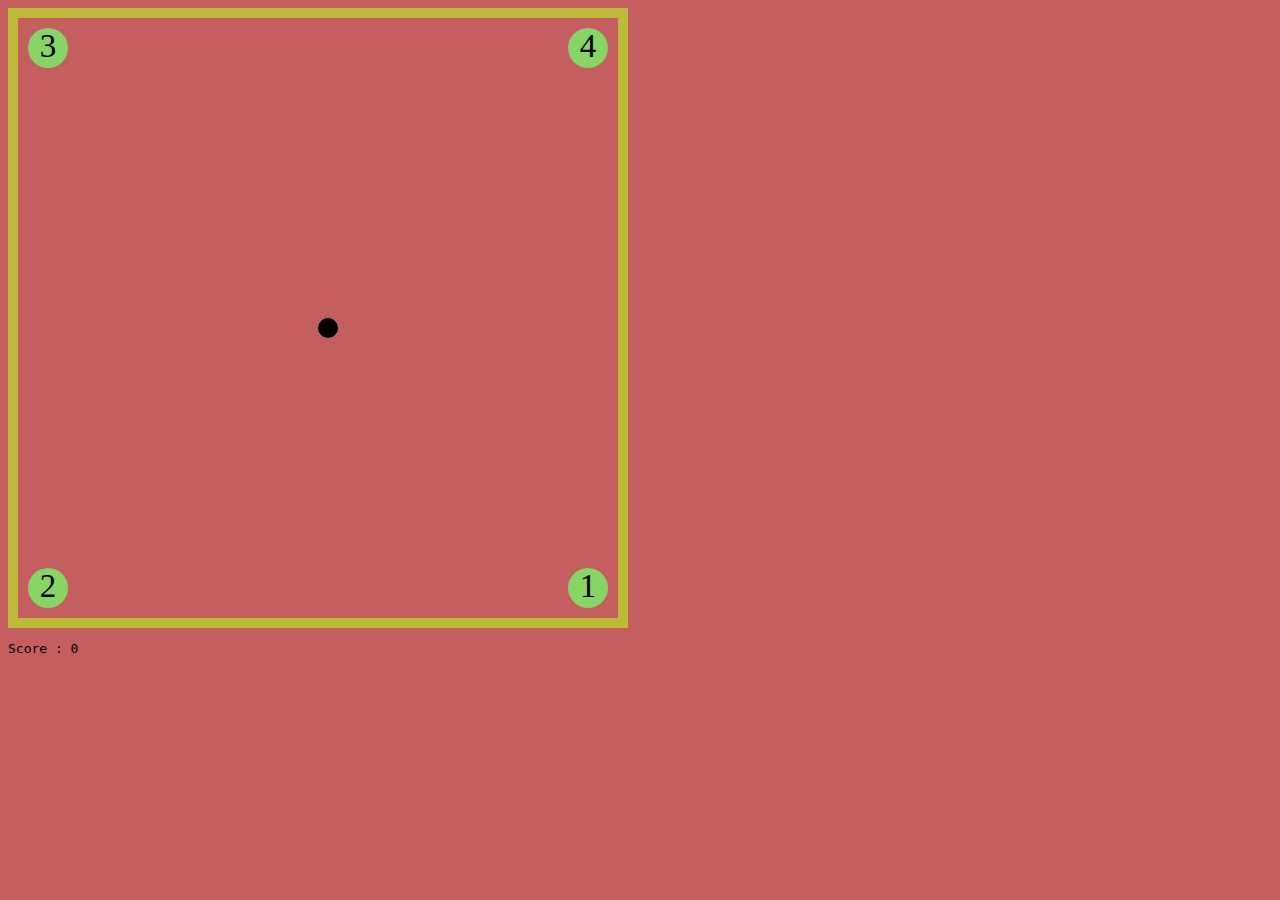
<file: Ball in the hole/index.html>
<!DOCTYPE html>
<html lang="en">
<head>
    <meta charset="UTF-8">
    <meta name="viewport" content="width=device-width, initial-scale=1.0">
    <meta http-equiv="X-UA-Compatible" content="ie=edge">
    <title>Document</title>
    <link rel="stylesheet" type="text/css" href="style.css">
</head>
<body>
    <div class="board">
        <div class="ball"></div>
        <div class="target1" >1</div>
        <div class="target2" >2</div>
        <div class="target3" >3</div>
        <div class="target4" >4</div>
      </div>
      
      <pre class="output"></pre>
      <script src="script.js"></script>
</body>
</html>
</file>
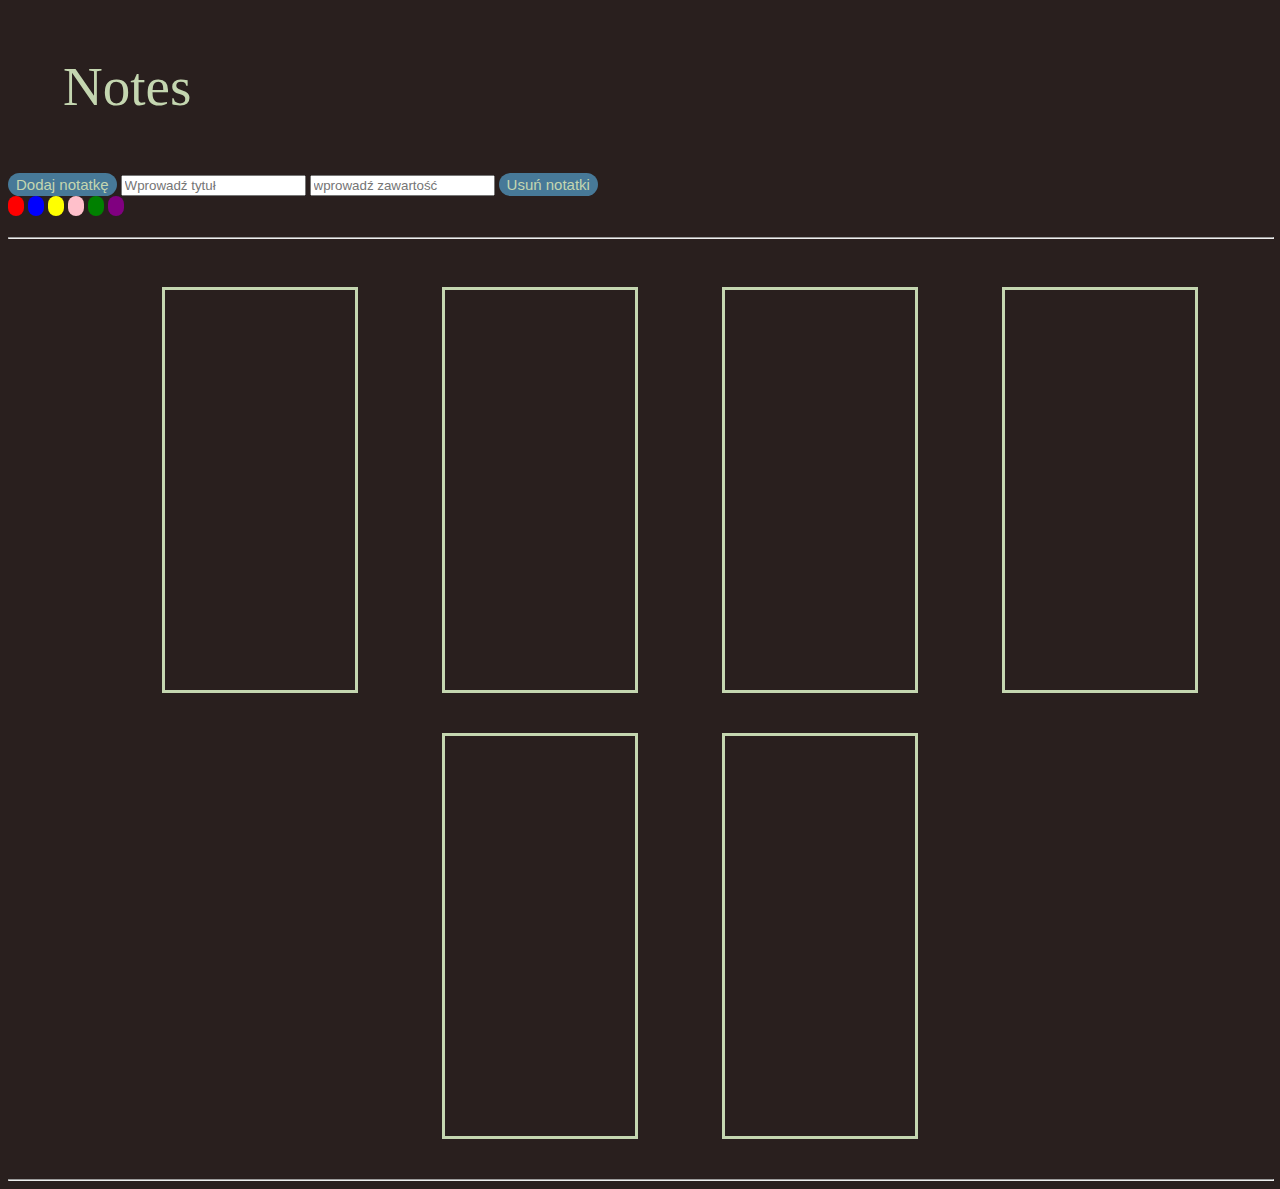
<file: NotePocket/notepocket.html>
<!DOCTYPE html>
<html lang="en">
<head>
    <meta charset="UTF-8">
    <meta name="viewport" content="width=device-width, initial-scale=1.0">
    <meta http-equiv="X-UA-Compatible" content="ie=edge">
    <link rel="stylesheet" type="text/css" href="style.css">
    <title>Note pocket</title>
</head>
<body>
    <div id="title">
        Notes
    </div>
    <div id="button">
        <button onclick="add()" id="add">Dodaj notatkę</button>
        <input type="text" id="notetitle" maxlength="8">
        
        <input type="text" id="notecontent">
        <button onclick="remove()">Usuń notatki</button>
        <div id="color">
            <button id="red"></button>
            <button id="blue"></button>
            <button id="yellow"></button>
            <button id="pink"></button>
            <button id="green"></button>
            <button id="purple"></button>
        </div>
    </div>
    <hr width="100%">
    <div id="notes">
        <div id = "Note1" class = "Note">
            <div id = "NoteTitle1" class="NoteTitle"></div>
            <div id = "NoteContent1" class= "NoteContent"></div>
        </div>
        <div id = "Note2" class = "Note">
            <div id = "NoteTitle2" class="NoteTitle"></div>
            <div id = "NoteContent2" class= "NoteContent"></div>
        </div>
        <div id = "Note3" class = "Note">
            <div id = "NoteTitle3" class="NoteTitle"></div>
            <div id = "NoteContent3" class= "NoteContent"></div>
        </div>                  
        <div id = "Note4" class = "Note">
            <div id = "NoteTitle4" class="NoteTitle"></div>
            <div id = "NoteContent4" class= "NoteContent"></div>
        </div>
        <div id = "Note5" class = "Note">
            <div id = "NoteTitle5" class="NoteTitle"></div>
            <div id = "NoteContent5" class= "NoteContent"></div>
        </div>
        <div id = "Note6" class = "Note">
            <div id = "NoteTitle6" class="NoteTitle"></div>
            <div id = "NoteContent6" class= "NoteContent"></div>
        </div>          
    </div>
    <hr width="100%" id="hr2">
    <script src="script.js"></script>
</body>
</html>
</file>
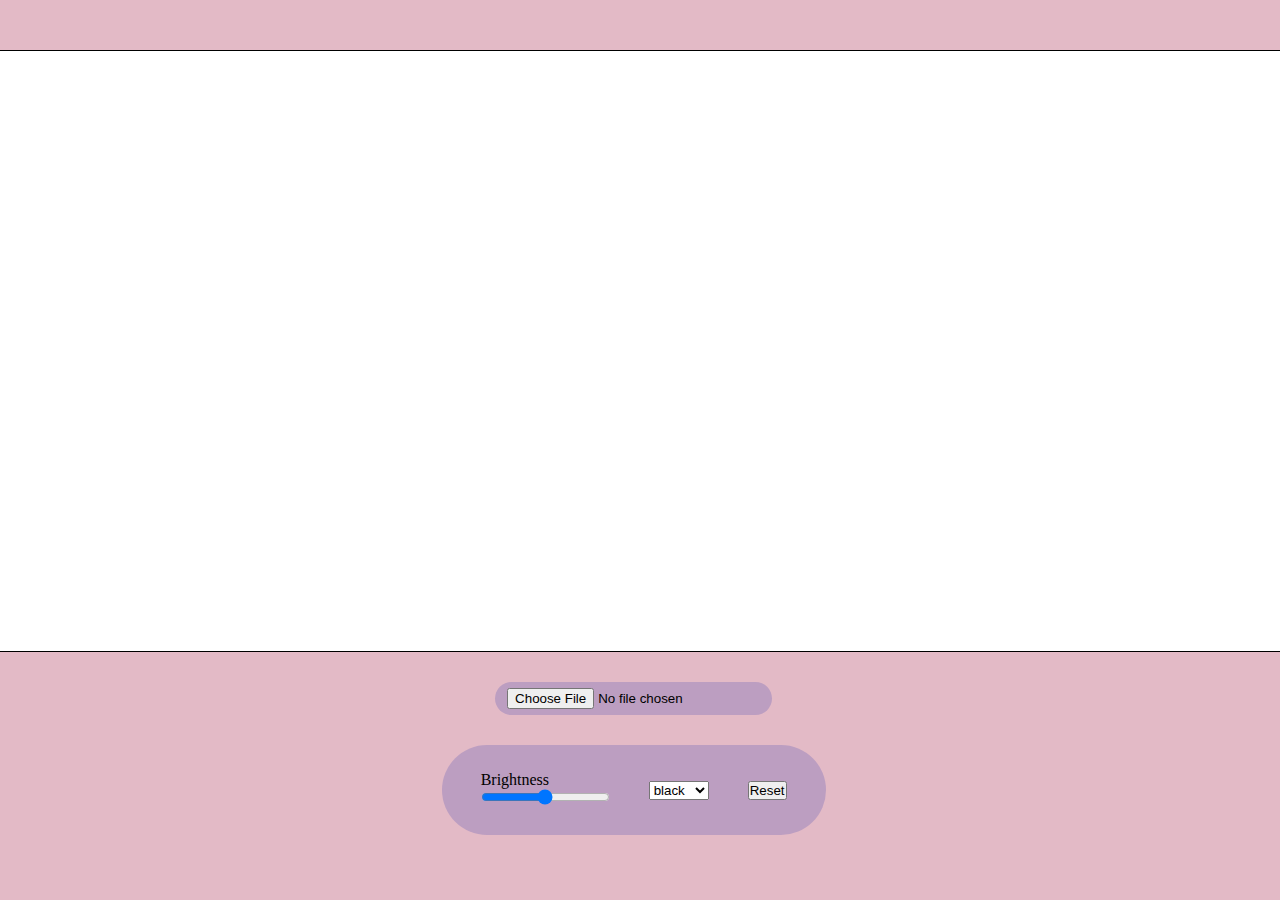
<file: Paint/SimplePaint.html>
<!DOCTYPE html>
<html lang="en">
<head>
    <meta charset="UTF-8">
    <meta name="viewport" content="width=device-width, initial-scale=1.0">
    <meta http-equiv="X-UA-Compatible" content="ie=edge">
    <link rel="stylesheet" href="styleSP.css">
    <title>Simple Paint</title>
</head>
<body>
    <div id="bg">
        <canvas id="canvas" width="1500" height="600"></canvas>
        <input type="file" id="addImg" name="addImg" >
        <div class="slider">
            <div>
                <p>Brightness</p>
                <input type="range" min="-10" max="10" id="brightness" step="10"></input>
            </div>
        <select id="color">
            <option value="black">black</option>
            <option value="white">white</option>
            <option value="red">Red</option>
            <option value="pink">pink</option>
            <option value="blue">Blue</option>
            <option value="green">Green</option>
            <option value="yellow">yellow</option>

          </select>
          <input type="button" value="Reset" onClick="location.href=location.href">
    </div>
    <script src="main.js"></script>
</body>
</html>
</file>
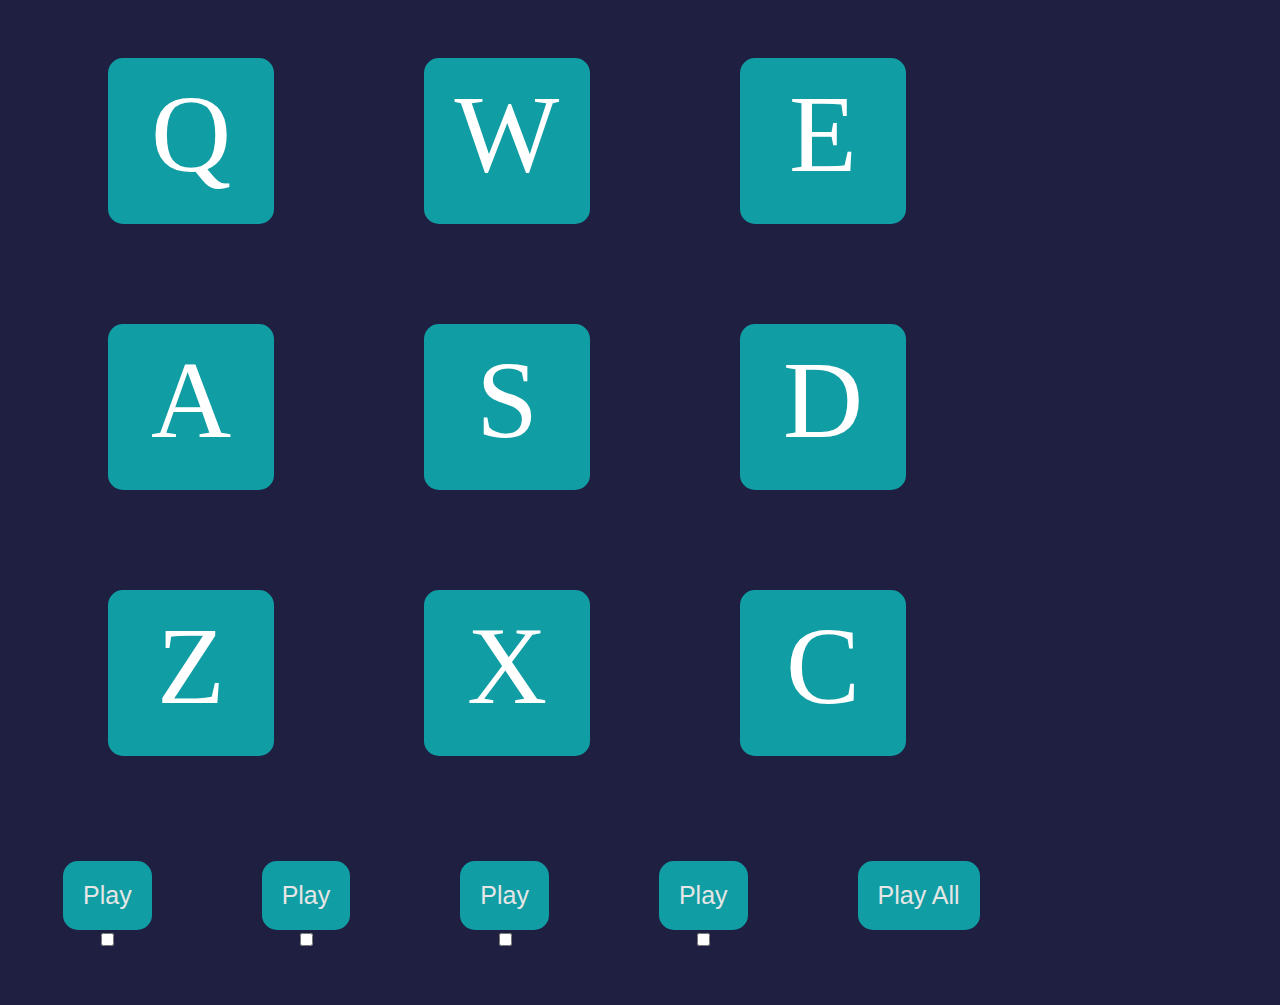
<file: Sound Kit/Sound.html>
<!DOCTYPE html>
<html lang="en">
<head>
    <meta charset="UTF-8">
    <meta name="viewport" content="width=<device-width>, initial-scale=1.0">
    <meta http-equiv="X-UA-Compatible" content="ie=edge">
    <title>SB</title>
    <link rel="stylesheet" type="text/css" href="Style.css">
</head>
<body>
    
    <audio src="boom.wav" id="Boom" ></audio>
    <audio src="clap.wav" id="Clap" ></audio>
    <audio src="hihat.wav" id="HiHat" ></audio>
    <audio src="kick.wav" id="Kick" ></audio>
    <audio src="openhat.wav" id="OpenHat" ></audio>
    <audio src="ride.wav" id="Ride" ></audio>
    <audio src="snare.wav" id="Snare" ></audio>
    <audio src="tink.wav" id="Tink" ></audio>
    <audio src="tom.wav" id="Tom" ></audio>

    <div id="main">
        <div class="b1">
                <div class="box" id="Boom1"><span>Q</span></div>
                <div class="box" id="Clap1"><span>W</span></div>
                <div class="box" id="HiHat1"><span>E</span></div>
            </div>
            <div class="b1">
                <div class="box" id="Kick1"><span>A</span></div>
                <div class="box" id="OpenHat1"><span>S</span></div>
                <div class="box" id="Ride1"><span>D</span></div>
        </div>
        <div class="b1">
                <div class="box" id="Snare1"><span>Z</span></div>
                <div class="box" id="Tink1"><span>X</span></div>
                <div class="box" id="Tom1"><span>C</span></div>
        </div>
        <div id="recorddiv">

            <div class="Rdiv">
                <button id = "play1">Play</button>
                <input type="checkbox" value = "Record" id = "r1">
            </div>

            <div class="Rdiv">
                <button id = "play2">Play</button>
                <input type="checkbox" value = "Record" id = "r2">
            </div>
            
            <div class="Rdiv">
                <button id = "play3">Play</button>
                <input type="checkbox" value = "Record" id = "r3">
            </div>
            
            <div class="Rdiv">
                <button id = "play4">Play</button>
                <input type="checkbox" value = "Record" id = "r4">
            </div>
            
            <div class="Rdiv">
                <button id = "playAll">Play All</button>
            </div>
            
        </div>
    </div>
    <script src="Script.js"></script>
</body>
</html>
</file>
<file: Ball in the hole/style.css>
body
{
  background-color: rgb(197, 94, 94);
}
.board {
    position: relative;
    width : 600px;
    height: 600px;
    border: 10px solid rgb(189, 186, 56);
  }
  
.ball {
  position: absolute;
  width : 20px;
  height: 20px;
  background: rgb(0, 0, 0);
  border-radius: 100%;
  z-index: 10;
}
.target4
{
  position: absolute;
  top: 10px;
  left: 550px;
  width: 40px;
  height: 40px;
  background: rgb(137, 212, 102);
  border-radius: 100%;
  z-index: 1;
  text-align: center;
  font-size: 33px;
}
.target2
{
  position: absolute;
  top: 550px;
  left: 10px;
  width: 40px;
  height: 40px;
  background: rgb(137, 212, 102);
  border-radius: 100%;
  z-index: 1;
  text-align: center;
  font-size: 33px;
}
.target3
{
  position: absolute;
  top: 10px;
  left: 10px;
  width: 40px;
  height: 40px;
  background: rgb(137, 212, 102);
  border-radius: 100%;
  z-index: 1;
  text-align: center;
  font-size: 33px;
}
.target1
{
  position: absolute;
  top: 550px;
  left: 550px;
  width: 40px;
  height: 40px;
  background: rgb(137, 212, 102);
  border-radius: 100%;
  z-index: 1;
  text-align: center;
  font-size: 33px;
}
</file>
<file: NotePocket/style.css>
body
{
    background-color: #291f1e;
}
#title
{
    margin: 55px;
    font-size: 55px;
    text-align: left;
    color: #c4d6b0;
}
#button
{
    text-align: left;
}
button {
    background-color: #477998;
    border-radius: 25px;
    border-color: transparent;
    text-align: center;
    font-size: 15px;
    color: #c4d6b0;
    cursor: pointer;
}
hr
{
    margin-top: 20px;
    color: #c4d6b0;
}
#notes
{
    text-align: center;
}
.Note
{
    display: inline-block;
    height: 400px;
    width: 190px;
    border: #c4d6b0;
    border-style: solid;
    margin-left: 80px;
    margin-top: 40px;
    vertical-align: top;
}
.NoteTitle
{
    border-bottom: #c4d6b0;
    height: 50px;
    font-size: 30px;
}
.NoteContent
{
    font-size: 25px;
    padding: 10px;
    word-wrap: break-word;
    overflow: auto;
    height: 275px; 
}
#hr2
{
    margin-top: 40px;
}

#red
{
    background-color: red;
    height: 20px;
}
#blue
{
    background-color: blue;
    height: 20px;
}
#yellow
{
    background-color: yellow;
    height: 20px;
}
#pink
{
    background-color: pink;
    height: 20px;
}
#green
{
    background-color: green;
    height: 20px;
}
#purple
{
    background-color: purple;
    height: 20px;
}
</file>
<file: Paint/styleSP.css>
*{
    margin: 0;
    padding: 0;
}
body{
    width: 99vw;
    height: 80vh;
    background: #e3bac6;

}
#bg{
    width: 100%;
    height: 100vh;
    display: flex;
    align-items: center;
    flex-direction: column;
}
#canvas{
    margin-top: 50px;
    border: 1px solid black;
    background-color: white;
    border-radius: 25px;
}
#addImg{
    margin: 30px;
    display: inline-block;
    border-radius: 50px;
    padding: 6px 12px;
    cursor: pointer;
    background-color: #bc9ec1;
}
.slider{
    display: flex;
    width: 100px;
    justify-content: space-evenly;
    align-items: center;
    height: 10vh;
    width: 30vw;
    border-radius: 50px;
    background-color: #bc9ec1;
}
</file>
<file: Sound Kit/Style.css>
body
{
    background-color: #1f2041;
}
#main
{
    float: left;
    
    width: 100%;
}
.b1
{
    display: flex;
    width: 100%;
}
.box
{
    margin: 50px;
    display: block;
    background-color: #119da4;
    width: 166px;
    margin-left: 100px;
    height: 166px;
    text-align: center;
    position: relative;
    font-size: 111px;
    color: #ffffff;
    border-radius: 15px;
}
span
{
    vertical-align: middle;
}
button {
    background-color: #119da4;
    color: rgb(230, 230, 230);
    padding: 20px;
    border: none;
    border-radius: 15px;
    text-align: center;
    cursor: pointer;
    display: flex;
    font-size: 25px;
  }
#recorddiv
{
    display: flex;
}
.Rdiv
{
    padding: 55px;
    text-align: center;
}
</file>
